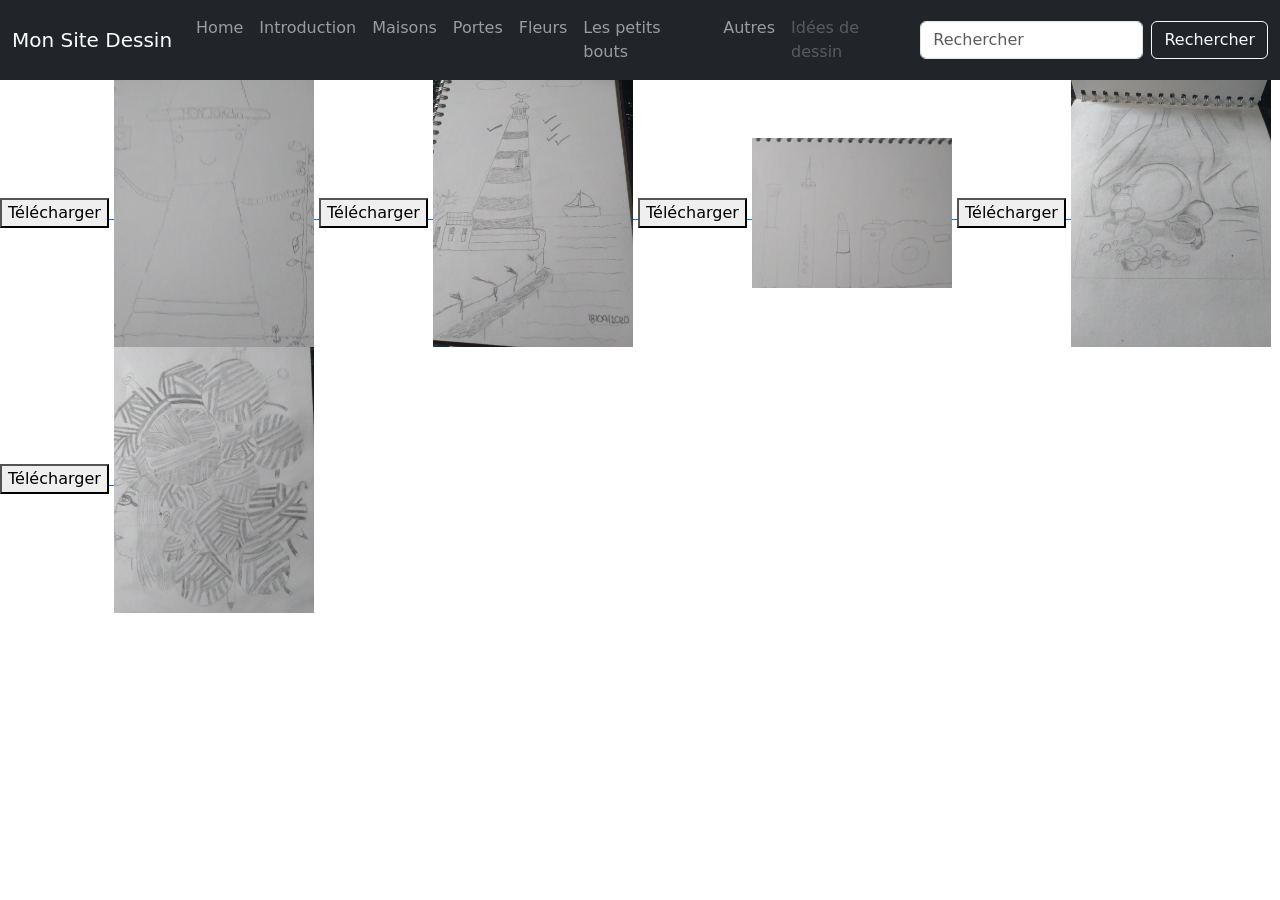
<file: autres.html>
<!DOCTYPE html>
<html lang="fr">

<head>
<meta charset="UTF-8">
<meta name="viewport" content="width=device-width, initial-scale=1.0">

<title>Galerie</title>
<link href="https://cdn.jsdelivr.net/npm/bootstrap@5.3.8/dist/css/bootstrap.min.css" rel="stylesheet" integrity="sha384-sRIl4kxILFvY47J16cr9ZwB07vP4J8+LH7qKQnuqkuIAvNWLzeN8tE5YBujZqJLB" crossorigin="anonymous">
</head>
<body>
      <nav class="navbar navbar-expand-lg navbar-dark bg-dark">

    <div class="container-fluid">

        <!-- LOGO -->
        <a class="navbar-brand" href="index.html">
            Mon Site Dessin
        </a>

        <!-- BOUTON MOBILE -->
        <button class="navbar-toggler"
            type="button"
            data-bs-toggle="collapse"
            data-bs-target="#navbarNav">

            <span class="navbar-toggler-icon"></span>
        </button>

        <!-- MENU -->
        <div class="collapse navbar-collapse" id="navbarNav">

            <ul class="navbar-nav me-auto">

                <!-- HOME -->
                <li class="nav-item">
                    <a class="nav-link" href="index.html">
                        Home
                    </a>
                </li>

                <!-- INTRODUCTION -->
                <li class="nav-item">
                    <a class="nav-link" href="introduction.html">
                        Introduction
                    </a>
                </li>

                <!-- MAISONS -->
                <li class="nav-item">
                    <a class="nav-link" href="maisons.html">
                        Maisons
                    </a>
                </li>

                <!-- PORTES -->
                <li class="nav-item">
                    <a class="nav-link" href="portes.html">
                        Portes
                    </a>
                </li>

                <!-- FLEURS -->
                <li class="nav-item">
                    <a class="nav-link" href="fleurs.html">
                        Fleurs
                    </a>
                </li>

                <!-- LES PETITS BOUTS -->
                <li class="nav-item">
                    <a class="nav-link" href="les-petits-bouts.html">
                        Les petits bouts
                    </a>
                </li>

                <!-- AUTRES -->
                <li class="nav-item">
                    <a class="nav-link" href="autres.html">
                        Autres
                    </a>
                </li>

                <!-- IDEES -->
                <li class="nav-item">
                    <a class="nav-link disabled">
                        Idées de dessin
                    </a>
                </li>

            </ul>

            <!-- RECHERCHE -->
            <form class="d-flex">

                <input class="form-control me-2"
                    type="search"
                    placeholder="Rechercher">

                <button class="btn btn-outline-light"
                    type="submit">

                    Rechercher
                </button>

            </form>

        </div>

    </div>

</nav>

 <a href="assets/autres1.jpg" download>
    <button>Télécharger</button>
    <img src="assets/autres1.jpg" width="200px" alt="dessin 2">    

<a href="assets/autres3.jpg" download>
    <button>Télécharger</button>
    <img src="assets/autres3.jpg" width="200px" alt="dessin 2">    

<a href="assets/autres4.jpg" download>
    <button>Télécharger</button>
    <img src="assets/autres4.jpg" width="200px" alt="dessin 2">    

<a href="assets/autres5.jpg" download>
    <button>Télécharger</button>
    <img src="assets/autres5.jpg" width="200px" alt="dessin 2">    

<a href="assets/tete-de-laine.jpg" download>
    <button>Télécharger</button>
    <img src="assets/tete-de-laine.jpg" width="200px" alt="dessin 2">    













</body>

</html>
</file>
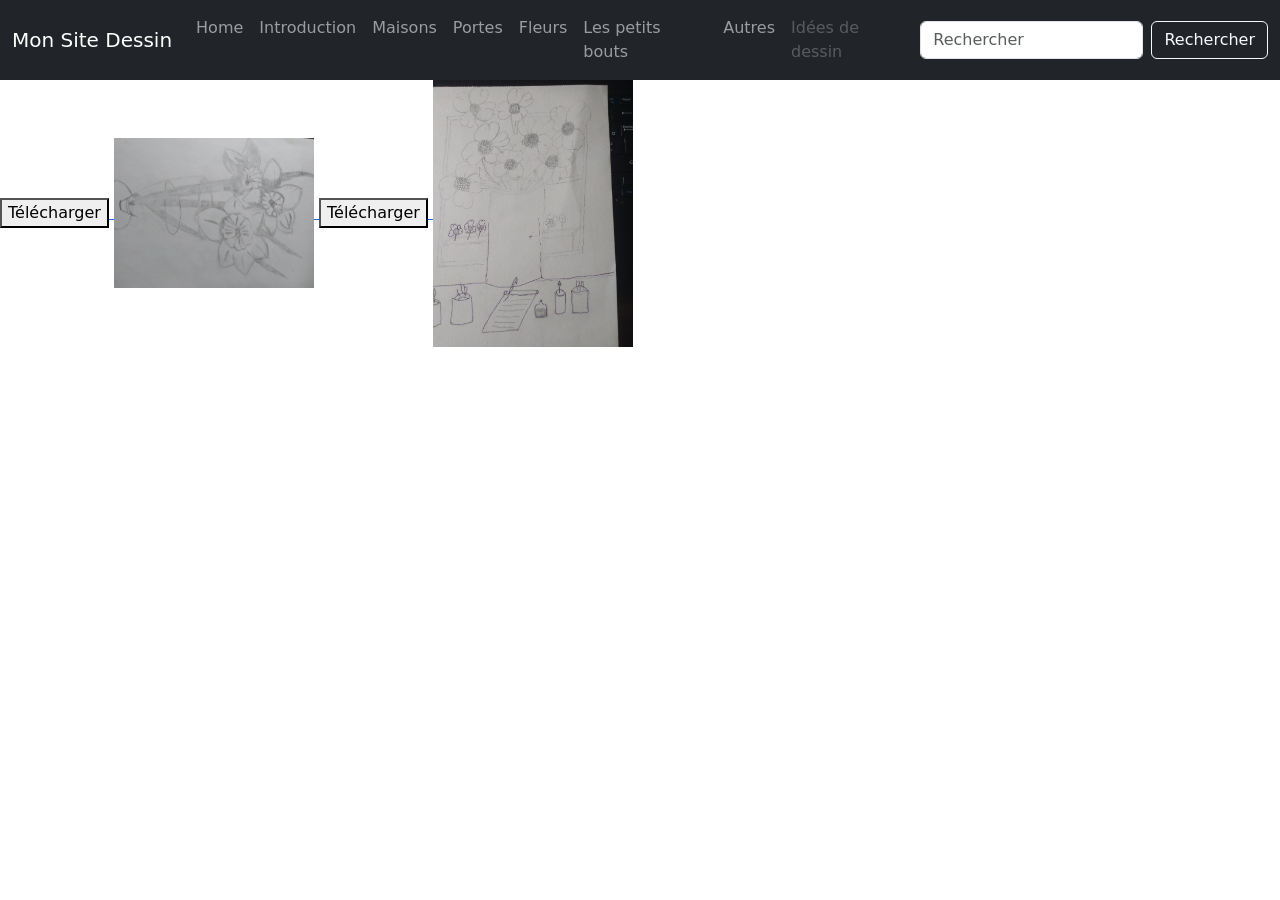
<file: fleurs.html>
<!DOCTYPE html>
<html lang="en">
<head>
    <meta charset="UTF-8">
    <meta name="viewport" content="width=device-width, initial-scale=1.0">
    <title>Fleur</title>
    <link href="https://cdn.jsdelivr.net/npm/bootstrap@5.3.8/dist/css/bootstrap.min.css" rel="stylesheet" integrity="sha384-sRIl4kxILFvY47J16cr9ZwB07vP4J8+LH7qKQnuqkuIAvNWLzeN8tE5YBujZqJLB" crossorigin="anonymous">
</head>
<body>
      <nav class="navbar navbar-expand-lg navbar-dark bg-dark">

    <div class="container-fluid">

        <!-- LOGO -->
        <a class="navbar-brand" href="index.html">
            Mon Site Dessin
        </a>

        <!-- BOUTON MOBILE -->
        <button class="navbar-toggler"
            type="button"
            data-bs-toggle="collapse"
            data-bs-target="#navbarNav">

            <span class="navbar-toggler-icon"></span>
        </button>

        <!-- MENU -->
        <div class="collapse navbar-collapse" id="navbarNav">

            <ul class="navbar-nav me-auto">

                <!-- HOME -->
                <li class="nav-item">
                    <a class="nav-link" href="index.html">
                        Home
                    </a>
                </li>

                <!-- INTRODUCTION -->
                <li class="nav-item">
                    <a class="nav-link" href="introduction.html">
                        Introduction
                    </a>
                </li>

                <!-- MAISONS -->
                <li class="nav-item">
                    <a class="nav-link" href="maisons.html">
                        Maisons
                    </a>
                </li>

                <!-- PORTES -->
                <li class="nav-item">
                    <a class="nav-link" href="portes.html">
                        Portes
                    </a>
                </li>

                <!-- FLEURS -->
                <li class="nav-item">
                    <a class="nav-link" href="fleurs.html">
                        Fleurs
                    </a>
                </li>

                <!-- LES PETITS BOUTS -->
                <li class="nav-item">
                    <a class="nav-link" href="les-petits-bouts.html">
                        Les petits bouts
                    </a>
                </li>

                <!-- AUTRES -->
                <li class="nav-item">
                    <a class="nav-link" href="autres.html">
                        Autres
                    </a>
                </li>

                <!-- IDEES -->
                <li class="nav-item">
                    <a class="nav-link disabled">
                        Idées de dessin
                    </a>
                </li>

            </ul>

            <!-- RECHERCHE -->
            <form class="d-flex">

                <input class="form-control me-2"
                    type="search"
                    placeholder="Rechercher">

                <button class="btn btn-outline-light"
                    type="submit">

                    Rechercher
                </button>

            </form>

        </div>

    </div>

</nav>
  
<a href="assets/bouquet2.jpg" download>
    <button>Télécharger</button>
    <img src="assets/bouquet2.jpg" width="200px" alt="dessin 2">

<a href="assets/bouquet-de-fleurs.jpg" download>
    <button>Télécharger</button>
<img src="assets/bouquet-de-fleurs.jpg" width="200px" alt="dessin 2">


<script src="https://cdn.jsdelivr.net/npm/bootstrap@5.3.8/dist/js/bootstrap.bundle.min.js" integrity="sha384-FKyoEForCGlyvwx9Hj09JcYn3nv7wiPVlz7YYwJrWVcXK/BmnVDxM+D2scQbITxI" crossorigin="anonymous"></script>
</body>
</html>
</file>
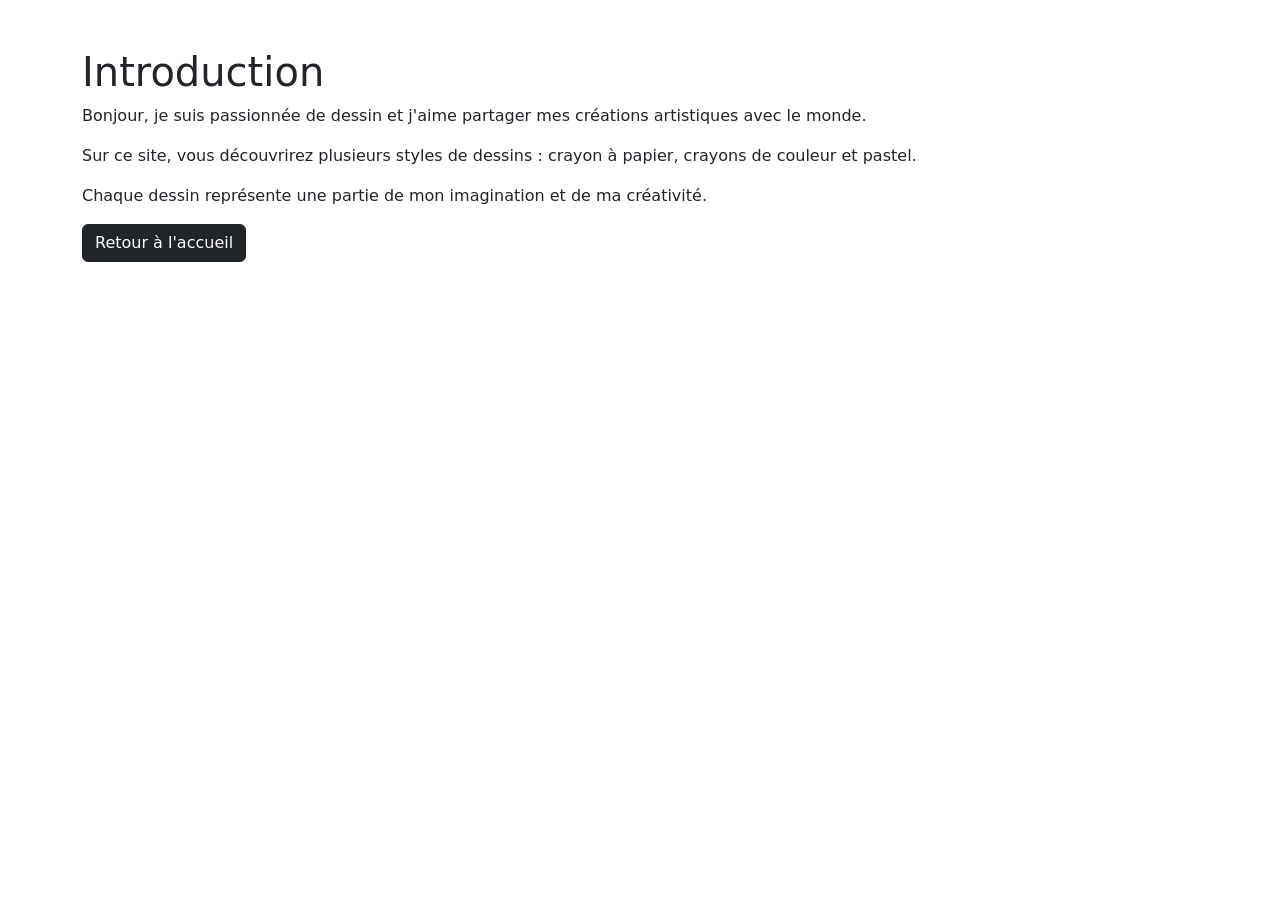
<file: introduction.html>
<!DOCTYPE html>
<html lang="fr">

<head>
    <meta charset="UTF-8">
    <meta name="viewport" content="width=device-width, initial-scale=1.0">
    <title>Introduction</title>

    <link href="https://cdn.jsdelivr.net/npm/bootstrap@5.3.3/dist/css/bootstrap.min.css" rel="stylesheet">
</head>

<body>

    <div class="container mt-5">

        <h1>
            Introduction
            
        </h1>

        <p>
            Bonjour, je suis passionnée de dessin et j'aime partager
            mes créations artistiques avec le monde.
        </p>

        <p>
            Sur ce site, vous découvrirez plusieurs styles de dessins :
            crayon à papier, crayons de couleur et pastel.
        </p>

        <p>
            Chaque dessin représente une partie de mon imagination
            et de ma créativité.
        </p>

        <a href="index.html" class="btn btn-dark">
            Retour à l'accueil
        </a>

    </div>
<script src="https://cdn.jsdelivr.net/npm/bootstrap@5.3.8/dist/js/bootstrap.bundle.min.js" integrity="sha384-FKyoEForCGlyvwx9Hj09JcYn3nv7wiPVlz7YYwJrWVcXK/BmnVDxM+D2scQbITxI" crossorigin="anonymous"></script>

</body>
</html>
</file>
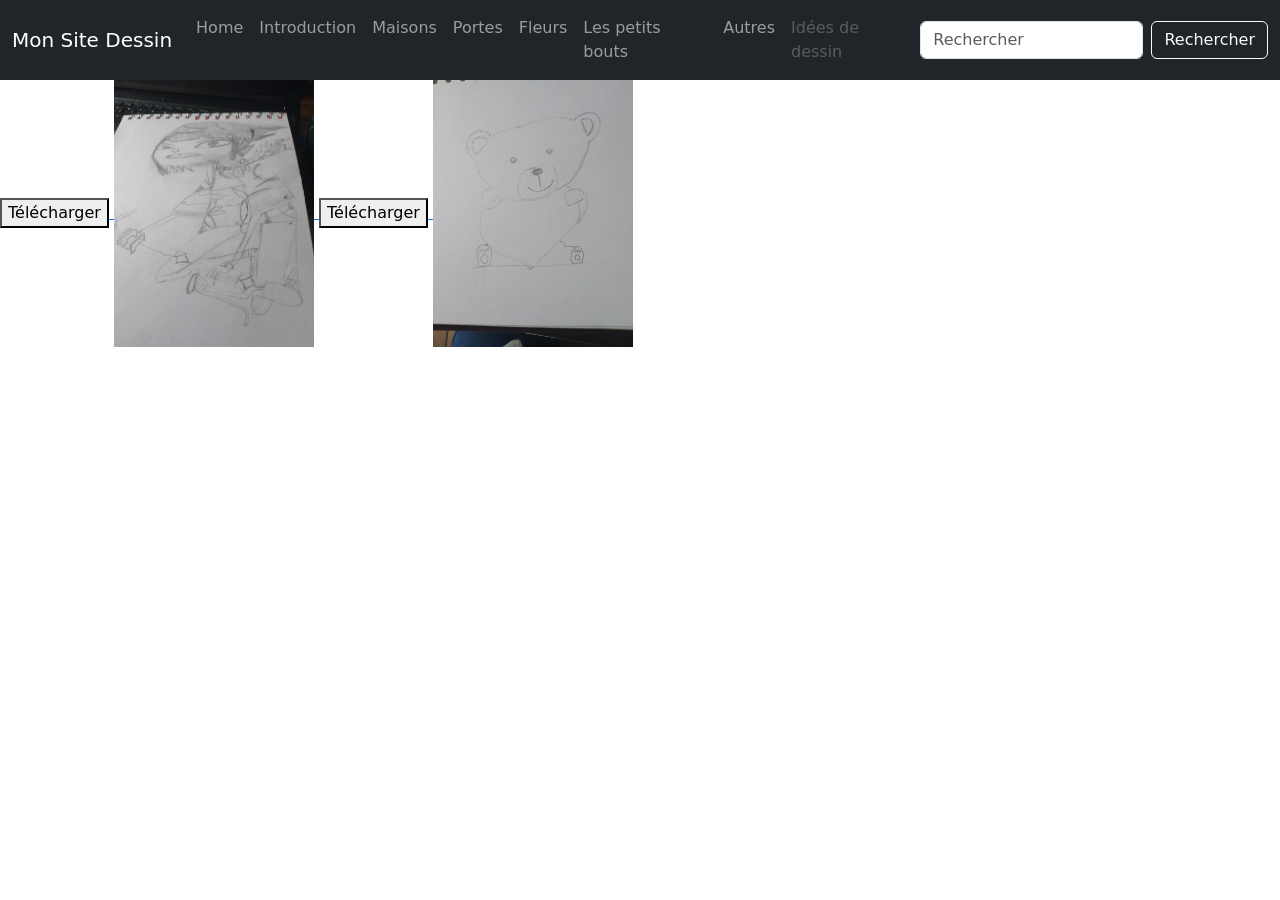
<file: les-petits-bouts.html>
<!DOCTYPE html>
<html lang="en">
<head>
    <meta charset="UTF-8">
    <meta name="viewport" content="width=device-width, initial-scale=1.0">
    <title>Document</title>
    <link href="https://cdn.jsdelivr.net/npm/bootstrap@5.3.8/dist/css/bootstrap.min.css" rel="stylesheet" integrity="sha384-sRIl4kxILFvY47J16cr9ZwB07vP4J8+LH7qKQnuqkuIAvNWLzeN8tE5YBujZqJLB" crossorigin="anonymous">
</head>
<body>
    <nav class="navbar navbar-expand-lg navbar-dark bg-dark">

    <div class="container-fluid">

        <!-- LOGO -->
        <a class="navbar-brand" href="index.html">
            Mon Site Dessin
        </a>

        <!-- BOUTON MOBILE -->
        <button class="navbar-toggler"
            type="button"
            data-bs-toggle="collapse"
            data-bs-target="#navbarNav">

            <span class="navbar-toggler-icon"></span>
        </button>

        <!-- MENU -->
        <div class="collapse navbar-collapse" id="navbarNav">

            <ul class="navbar-nav me-auto">

                <!-- HOME -->
                <li class="nav-item">
                    <a class="nav-link" href="index.html">
                        Home
                    </a>
                </li>

                <!-- INTRODUCTION -->
                <li class="nav-item">
                    <a class="nav-link" href="introduction.html">
                        Introduction
                    </a>
                </li>

                <!-- MAISONS -->
                <li class="nav-item">
                    <a class="nav-link" href="maisons.html">
                        Maisons
                    </a>
                </li>

                <!-- PORTES -->
                <li class="nav-item">
                    <a class="nav-link" href="portes.html">
                        Portes
                    </a>
                </li>

                <!-- FLEURS -->
                <li class="nav-item">
                    <a class="nav-link" href="fleurs.html">
                        Fleurs
                    </a>
                </li>

                <!-- LES PETITS BOUTS -->
                <li class="nav-item">
                    <a class="nav-link" href="les-petits-bouts.html">
                        Les petits bouts
                    </a>
                </li>

                <!-- AUTRES -->
                <li class="nav-item">
                    <a class="nav-link" href="autres.html">
                        Autres
                    </a>
                </li>

                <!-- IDEES -->
                <li class="nav-item">
                    <a class="nav-link disabled">
                        Idées de dessin
                    </a>
                </li>

            </ul>

            <!-- RECHERCHE -->
            <form class="d-flex">

                <input class="form-control me-2"
                    type="search"
                    placeholder="Rechercher">

                <button class="btn btn-outline-light"
                    type="submit">

                    Rechercher
                </button>

            </form>

        </div>

    </div>

</nav>

<a href="assets/super-girl.jpg" download>
    <button>Télécharger</button>
    <img src="assets/super-girl.jpg" width="200px" alt="dessin 2">

<a href="assets/ourson.jpg" download>
    <button>Télécharger</button>
    <img src="assets/ourson.jpg" width="200px" alt="dessin 2">


    
</body>
</html>
</file>
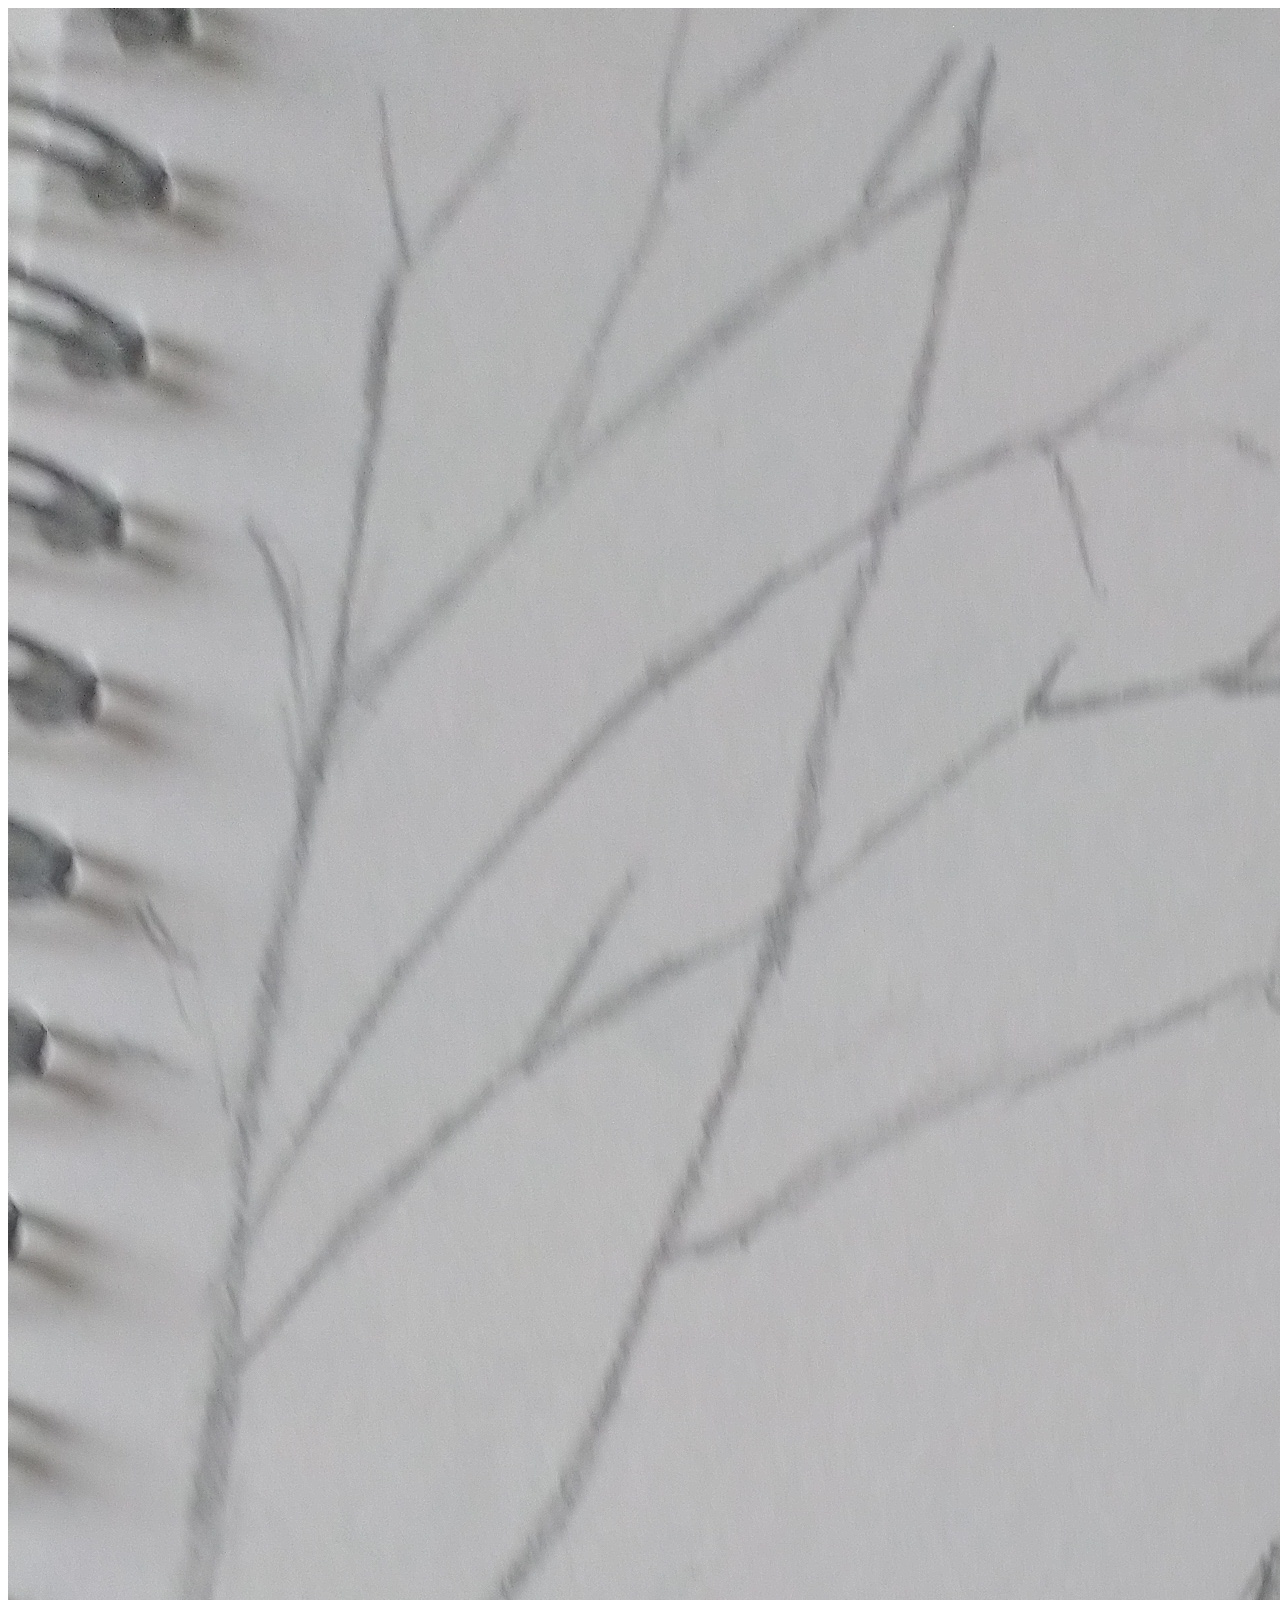
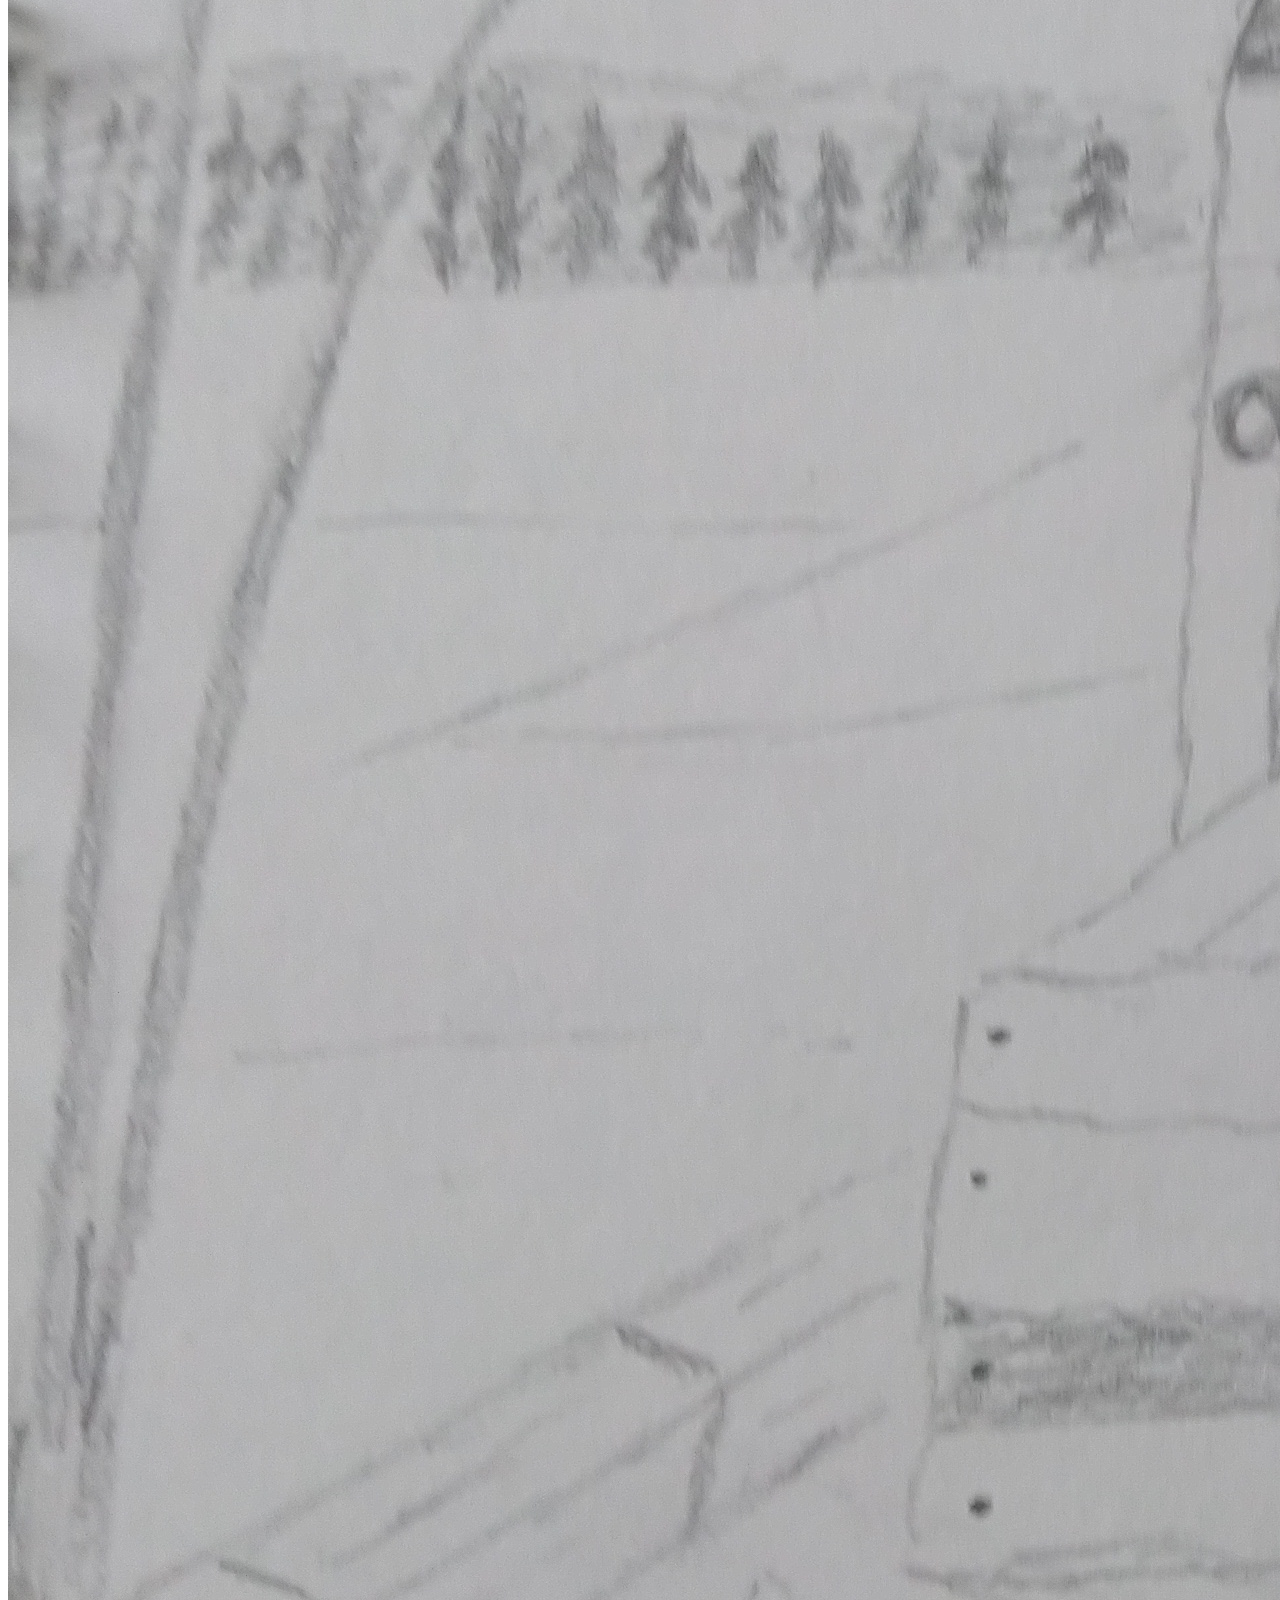
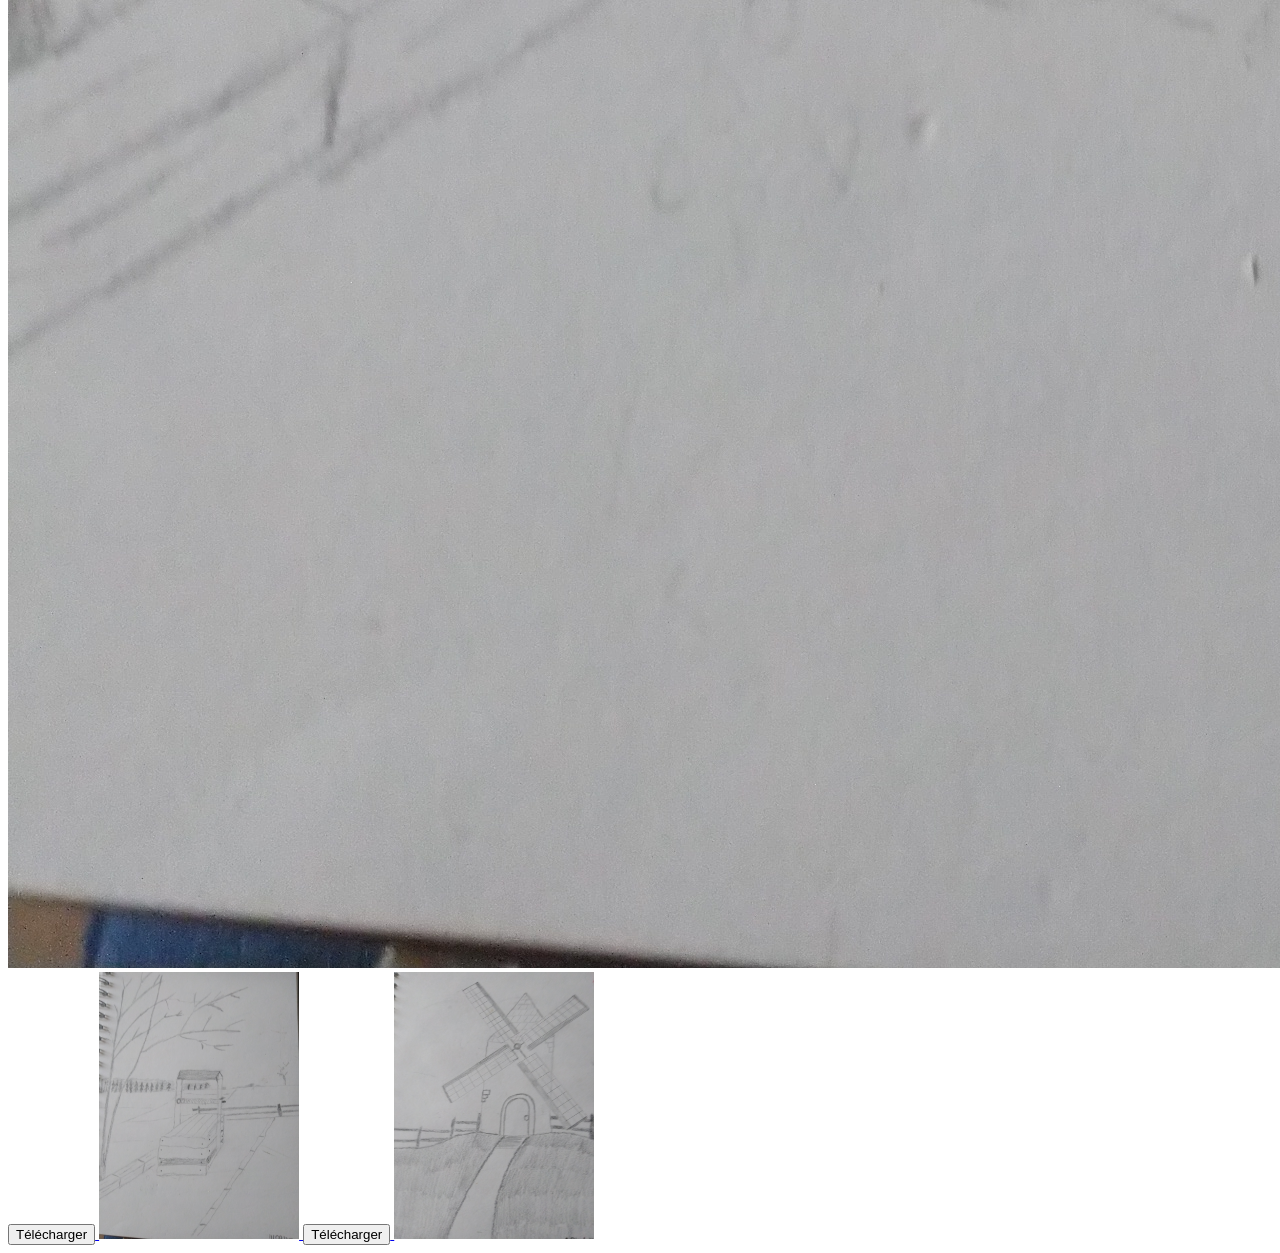
<file: paysage.html>
<!DOCTYPE html>
<html lang="en">
<head>
    <meta charset="UTF-8">
    <meta name="viewport" content="width=device-width, initial-scale=1.0">
    <title>Document</title>
</head>
<body>
    <div class="zoom-container">
    <img src="assets/paysage.jpg" alt="dessin 2">
</div>

<a href="assets/paysage.jpg" download>
    <button>Télécharger</button>
    <img src="assets/paysage.jpg" width="200px" alt="dessin 2">

    <a href="assets/paysage1.jpg" download>
    <button>Télécharger</button>
    <img src="assets/paysage1.jpg" width="200px" alt="dessin 2">

</body>
</html>
</file>
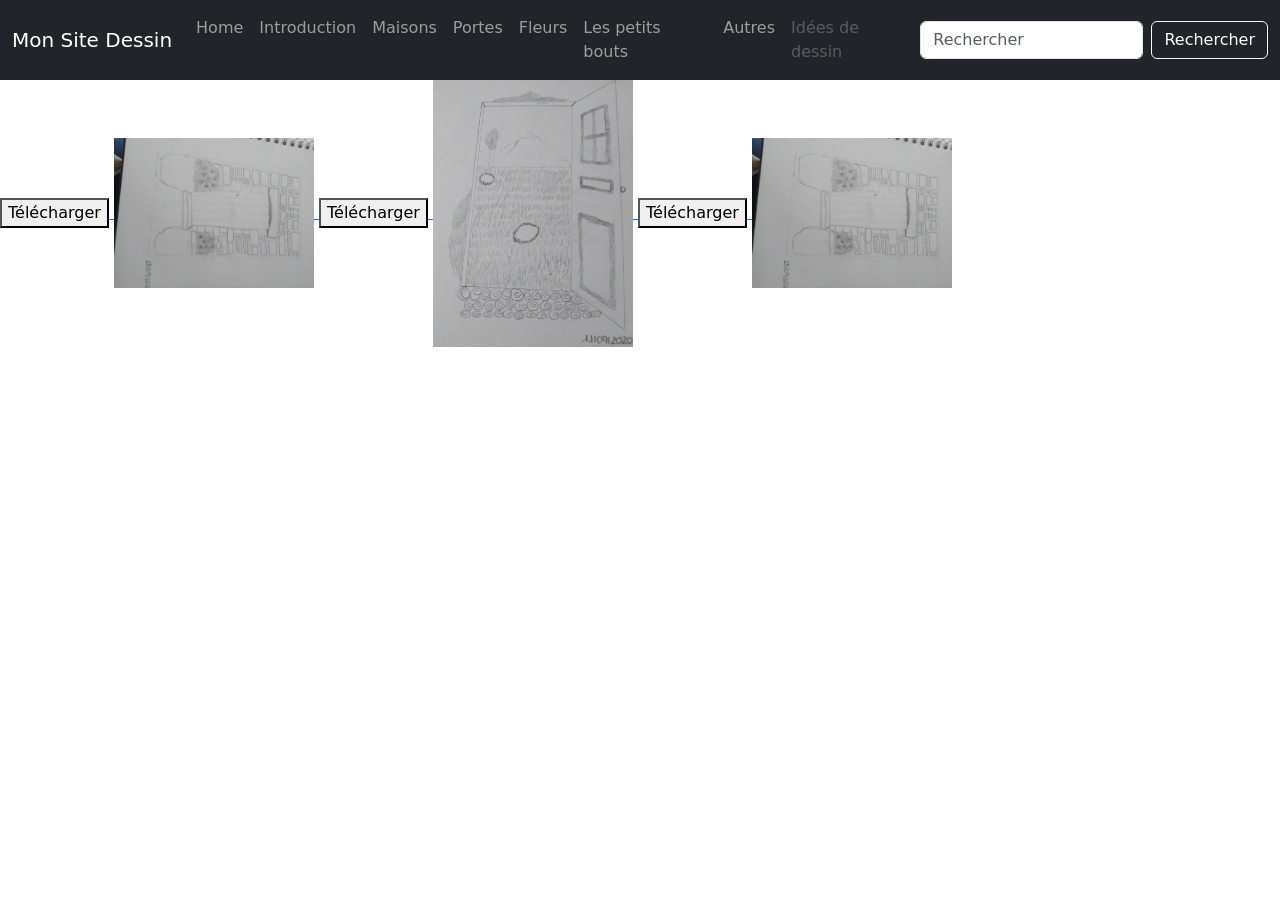
<file: portes.html>
<!DOCTYPE html>
<html lang="en">
<head>
    <meta charset="UTF-8">
    <meta name="viewport" content="width=device-width, initial-scale=1.0">
    <title>Document</title>
    <link href="https://cdn.jsdelivr.net/npm/bootstrap@5.3.8/dist/css/bootstrap.min.css" rel="stylesheet" integrity="sha384-sRIl4kxILFvY47J16cr9ZwB07vP4J8+LH7qKQnuqkuIAvNWLzeN8tE5YBujZqJLB" crossorigin="anonymous">
</head>
<body>
    <nav class="navbar navbar-expand-lg navbar-dark bg-dark">

    <div class="container-fluid">

        <!-- LOGO -->
        <a class="navbar-brand" href="index.html">
            Mon Site Dessin
        </a>

        <!-- BOUTON MOBILE -->
        <button class="navbar-toggler"
            type="button"
            data-bs-toggle="collapse"
            data-bs-target="#navbarNav">

            <span class="navbar-toggler-icon"></span>
        </button>

        <!-- MENU -->
        <div class="collapse navbar-collapse" id="navbarNav">

            <ul class="navbar-nav me-auto">

                <!-- HOME -->
                <li class="nav-item">
                    <a class="nav-link" href="index.html">
                        Home
                    </a>
                </li>

                <!-- INTRODUCTION -->
                <li class="nav-item">
                    <a class="nav-link" href="introduction.html">
                        Introduction
                    </a>
                </li>

                <!-- MAISONS -->
                <li class="nav-item">
                    <a class="nav-link" href="maisons.html">
                        Maisons
                    </a>
                </li>

                <!-- PORTES -->
                <li class="nav-item">
                    <a class="nav-link" href="portes.html">
                        Portes
                    </a>
                </li>

                <!-- FLEURS -->
                <li class="nav-item">
                    <a class="nav-link" href="fleurs.html">
                        Fleurs
                    </a>
                </li>

                <!-- LES PETITS BOUTS -->
                <li class="nav-item">
                    <a class="nav-link" href="les-petits-bouts.html">
                        Les petits bouts
                    </a>
                </li>

                <!-- AUTRES -->
                <li class="nav-item">
                    <a class="nav-link" href="autres.html">
                        Autres
                    </a>
                </li>

                <!-- IDEES -->
                <li class="nav-item">
                    <a class="nav-link disabled">
                        Idées de dessin
                    </a>
                </li>

            </ul>

            <!-- RECHERCHE -->
            <form class="d-flex">

                <input class="form-control me-2"
                    type="search"
                    placeholder="Rechercher">

                <button class="btn btn-outline-light"
                    type="submit">

                    Rechercher
                </button>

            </form>

        </div>

    </div>

</nav>
  















<a href="assets/portes.jpg" download>
    <button>Télécharger</button>
    <img src="assets/portes.jpg" width="200px" alt="dessin 2">

<a href="assets/portes-2.jpg" download>
    <button>Télécharger</button>
    <img src="assets/portes-2.jpg" width="200px" alt="dessin 2">    

<a href="assets/portes3.jpg" download>
    <button>Télécharger</button>
    <img src="assets/portes.jpg" width="200px" alt="dessin 2">








</body>
</html>
</file>
